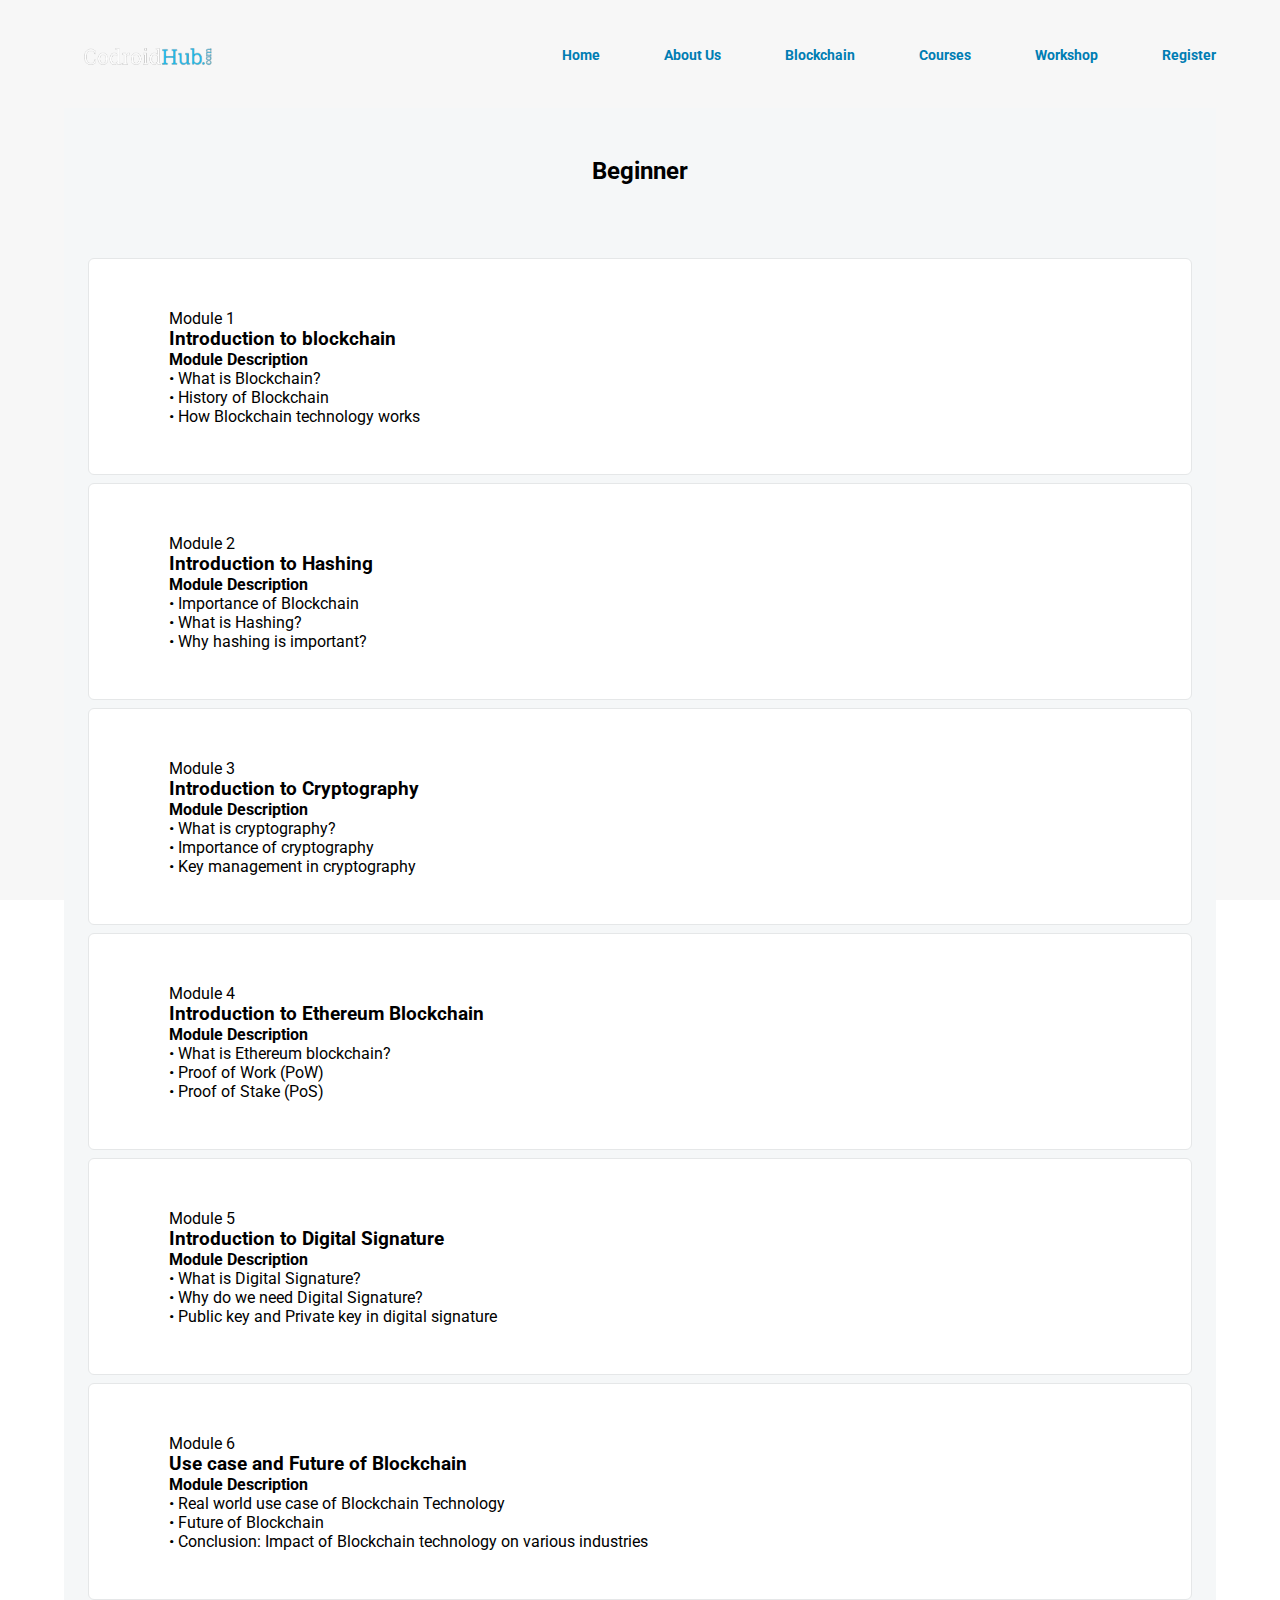
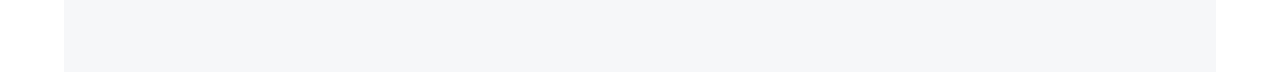
<file: course1.html>
<!DOCTYPE html>
<html lang="en">
<head>
    <meta charset="UTF-8">
    <meta http-equiv="X-UA-Compatible" content="IE=edge">
    <meta name="viewport" content="width=device-width, initial-scale=1.0">
    <link rel="stylesheet" href="./style.css">
    <title>Blockchain</title>
</head>
<body>
    <section>
        <section class="contact-container">
            <div class="contact-navbar">
                <img src="./Logo.png" class="logo" alt="">
                <nav>
                    <ul class="menu">
                        <li>
                            <a href="./index.html">Home</a>
                        </li>
                        <li>
                            <a href="./about.html">About Us</a>
                        </li>
                        <li>
                            <a href="./blockchain.html">Blockchain</a>
                        </li>
                        <li class="dropdown">
                            <a href="./index.html#courses">Courses</a>
                            <ul class="dropdown-menu">
                              <li><a href="./course1.html">Beginner</a></li>
                              <li><a href="./course2.html">Intermediate</a></li>
                              <li><a href="./course3.html">Advanced</a></li>
                            </ul>
                        </li>                      
                        <li>
                            <a href="./workshop.html">Workshop</a>
                        </li>
                        <li>
                            <a href="./register.html">Register</a>
                        </li>
                    </ul>
                </nav>
           </div>    
        <div id="courses" data-test="CertificateCourses" class="css-1rrsmyy">
           <div class="cds-9 css-2lwicm">
            <div class="cds-9 css-0 cds-10 cds-27">
                <div class="cds-9 css-0 cds-11 cds-grid-item">
                    <h2 data-test="courses-title" class="css-11z1q25">Beginner</h2>
                </div>
            </div>
            <div class="css-12f1gx4">
                <div data-test="CertificateCourse" class="css-5toplt">
                    <div class="cds-9 css-0 cds-10">
                        <div cds-9 css-0 cds-11 cds-grid-item>
                            <p class="css-15iwqb">Module 1</p>
                        </div>
                    </div>
                    <div class="rc-TogglableContent">
                        <div class="content" style="height: auto;" aria-hidden="false">
                            <div class="content-inner">
                                <div class="CourseContent">
                                    <div class="cds-9 css-0 cds-10">
                                        <div class="cds-9 css-0 cds-11 cds-grid-item">
                                            <div>
                                                <h3 class="css-yjzs0d"> Introduction to blockchain</h3>
                                            </div>
                                        </div>
                                    </div>
                                    <div class="cds-9 css-72o5ra cds-10">
                                        <div class="cds-9 css-0 cds-11 cds-grid-item cds-78"></div>
                                        <div class="cds-9 css-0 cds-11 cds-grid-item cds-78"></div>
                                    </div>
                                    <div class="cds-9 css-72o5ra cds-10">
                                        <div class="cds-9 css-0 cds-11 cds-grid-item cds-78"></div>
                                        <div class="cds-9 css-0 cds-11 cds-grid-item cds-78"></div>
                                    </div>
                                    <div class="cds-9 css-0 cds-10">
                                        <div class="cds-9 css-0 cds-11 cds-grid-item">
                                            <div>
                                                <h4 class="css-1gq3yfp">Module Description</h4>
                                                <div class="rc-Markdown styled"><p>• What is Blockchain?<br>
                                                    • History of Blockchain <br>
                                                    • How Blockchain technology works</p></div>
                                            </div>
                                        </div>
                                    </div>
                                </div>
                            </div> 
                         </div>
                    </div>
                </div>
                <div data-test="CertificateCourse" class="css-5toplt">
                    <div class="cds-9 css-0 cds-10">
                        <div cds-9 css-0 cds-11 cds-grid-item>
                            <p class="css-15iwqb">Module 2</p>
                        </div>
                    </div>
                    <div class="rc-TogglableContent">
                        <div class="content" style="height: auto;" aria-hidden="false">
                            <div class="content-inner">
                                <div class="CourseContent">
                                    <div class="cds-9 css-0 cds-10">
                                        <div class="cds-9 css-0 cds-11 cds-grid-item">
                                            <div>
                                                <h3 class="css-yjzs0d"> Introduction to Hashing</h3>
                                            </div>
                                        </div>
                                    </div>
                                    <div class="cds-9 css-72o5ra cds-10">
                                        <div class="cds-9 css-0 cds-11 cds-grid-item cds-78"></div>
                                        <div class="cds-9 css-0 cds-11 cds-grid-item cds-78"></div>
                                    </div>
                                    <div class="cds-9 css-72o5ra cds-10">
                                        <div class="cds-9 css-0 cds-11 cds-grid-item cds-78"></div>
                                        <div class="cds-9 css-0 cds-11 cds-grid-item cds-78"></div>
                                    </div>
                                    <div class="cds-9 css-0 cds-10">
                                        <div class="cds-9 css-0 cds-11 cds-grid-item">
                                            <div>
                                                <h4 class="css-1gq3yfp">Module Description</h4>
                                                <div class="rc-Markdown styled"><p>• Importance of Blockchain <br>
                                                    • What is Hashing? <br>
                                                    • Why hashing is important?</p></div>
                                            </div>
                                        </div>
                                    </div>
                                </div>
                            </div> 
                         </div>
                    </div>
                </div>
                <div data-test="CertificateCourse" class="css-5toplt">
                    <div class="cds-9 css-0 cds-10">
                        <div cds-9 css-0 cds-11 cds-grid-item>
                            <p class="css-15iwqb">Module 3</p>
                        </div>
                    </div>
                    <div class="rc-TogglableContent">
                        <div class="content" style="height: auto;" aria-hidden="false">
                            <div class="content-inner">
                                <div class="CourseContent">
                                    <div class="cds-9 css-0 cds-10">
                                        <div class="cds-9 css-0 cds-11 cds-grid-item">
                                            <div>
                                                <h3 class="css-yjzs0d"> Introduction to Cryptography</h3>
                                            </div>
                                        </div>
                                    </div>
                                    <div class="cds-9 css-72o5ra cds-10">
                                        <div class="cds-9 css-0 cds-11 cds-grid-item cds-78"></div>
                                        <div class="cds-9 css-0 cds-11 cds-grid-item cds-78"></div>
                                    </div>
                                    <div class="cds-9 css-72o5ra cds-10">
                                        <div class="cds-9 css-0 cds-11 cds-grid-item cds-78"></div>
                                        <div class="cds-9 css-0 cds-11 cds-grid-item cds-78"></div>
                                    </div>
                                    <div class="cds-9 css-0 cds-10">
                                        <div class="cds-9 css-0 cds-11 cds-grid-item">
                                            <div>
                                                <h4 class="css-1gq3yfp">Module Description</h4>
                                                <div class="rc-Markdown styled"><p>• What is cryptography?<br>
                                                    • Importance of cryptography <br>
                                                    • Key management in cryptography</p></div>
                                            </div>
                                        </div>
                                    </div>
                                </div>
                            </div> 
                         </div>
                    </div>
                </div>
                <div data-test="CertificateCourse" class="css-5toplt">
                    <div class="cds-9 css-0 cds-10">
                        <div cds-9 css-0 cds-11 cds-grid-item>
                            <p class="css-15iwqb">Module 4</p>
                        </div>
                    </div>
                    <div class="rc-TogglableContent">
                        <div class="content" style="height: auto;" aria-hidden="false">
                            <div class="content-inner">
                                <div class="CourseContent">
                                    <div class="cds-9 css-0 cds-10">
                                        <div class="cds-9 css-0 cds-11 cds-grid-item">
                                            <div>
                                                <h3 class="css-yjzs0d">Introduction to Ethereum Blockchain </h3>
                                            </div>
                                        </div>
                                    </div>
                                    <div class="cds-9 css-72o5ra cds-10">
                                        <div class="cds-9 css-0 cds-11 cds-grid-item cds-78"></div>
                                        <div class="cds-9 css-0 cds-11 cds-grid-item cds-78"></div>
                                    </div>
                                    <div class="cds-9 css-72o5ra cds-10">
                                        <div class="cds-9 css-0 cds-11 cds-grid-item cds-78"></div>
                                        <div class="cds-9 css-0 cds-11 cds-grid-item cds-78"></div>
                                    </div>
                                    <div class="cds-9 css-0 cds-10">
                                        <div class="cds-9 css-0 cds-11 cds-grid-item">
                                            <div>
                                                <h4 class="css-1gq3yfp">Module Description</h4>
                                                <div class="rc-Markdown styled"><p>• What is Ethereum blockchain?<br>
                                                    • Proof of Work (PoW) <br>
                                                    • Proof of Stake (PoS)</p></div>
                                            </div>
                                        </div>
                                    </div>
                                </div>
                            </div> 
                         </div>
                    </div>
                </div>
                <div data-test="CertificateCourse" class="css-5toplt">
                    <div class="cds-9 css-0 cds-10">
                        <div cds-9 css-0 cds-11 cds-grid-item>
                            <p class="css-15iwqb">Module 5</p>
                        </div>
                    </div>
                    <div class="rc-TogglableContent">
                        <div class="content" style="height: auto;" aria-hidden="false">
                            <div class="content-inner">
                                <div class="CourseContent">
                                    <div class="cds-9 css-0 cds-10">
                                        <div class="cds-9 css-0 cds-11 cds-grid-item">
                                            <div>
                                                <h3 class="css-yjzs0d"> Introduction to Digital Signature</h3> 
                                            </div>
                                        </div>
                                    </div>
                                    <div class="cds-9 css-72o5ra cds-10">
                                        <div class="cds-9 css-0 cds-11 cds-grid-item cds-78"></div>
                                        <div class="cds-9 css-0 cds-11 cds-grid-item cds-78"></div>
                                    </div>
                                    <div class="cds-9 css-72o5ra cds-10">
                                        <div class="cds-9 css-0 cds-11 cds-grid-item cds-78"></div>
                                        <div class="cds-9 css-0 cds-11 cds-grid-item cds-78"></div>
                                    </div>
                                    <div class="cds-9 css-0 cds-10">
                                        <div class="cds-9 css-0 cds-11 cds-grid-item">
                                            <div>
                                                <h4 class="css-1gq3yfp">Module Description</h4>
                                                <div class="rc-Markdown styled"><p>• What is Digital Signature? <br>
                                                    • Why do we need Digital Signature? <br>
                                                    • Public key and Private key in digital signature </p></div>
                                            </div>
                                        </div>
                                    </div>
                                </div>
                            </div> 
                         </div>
                    </div>
                </div>
                <div data-test="CertificateCourse" class="css-5toplt">
                    <div class="cds-9 css-0 cds-10">
                        <div cds-9 css-0 cds-11 cds-grid-item>
                            <p class="css-15iwqb">Module 6</p>
                        </div>
                    </div>
                    <div class="rc-TogglableContent">
                        <div class="content" style="height: auto;" aria-hidden="false">
                            <div class="content-inner">
                                <div class="CourseContent">
                                    <div class="cds-9 css-0 cds-10">
                                        <div class="cds-9 css-0 cds-11 cds-grid-item">
                                            <div>
                                                <h3 class="css-yjzs0d"> Use case and Future of Blockchain</h3>
                                            </div>
                                        </div>
                                    </div>
                                    <div class="cds-9 css-72o5ra cds-10">
                                        <div class="cds-9 css-0 cds-11 cds-grid-item cds-78"></div>
                                        <div class="cds-9 css-0 cds-11 cds-grid-item cds-78"></div>
                                    </div>
                                    <div class="cds-9 css-72o5ra cds-10">
                                        <div class="cds-9 css-0 cds-11 cds-grid-item cds-78"></div>
                                        <div class="cds-9 css-0 cds-11 cds-grid-item cds-78"></div>
                                    </div>
                                    <div class="cds-9 css-0 cds-10">
                                        <div class="cds-9 css-0 cds-11 cds-grid-item">
                                            <div>
                                                <h4 class="css-1gq3yfp">Module Description</h4>
                                                <div class="rc-Markdown styled"><p>• Real world use case of Blockchain Technology <br>
                                                    • Future of Blockchain <br>
                                                    • Conclusion: Impact of Blockchain technology on various industries</p></div>
                                            </div>
                                        </div>
                                    </div>
                                </div>
                            </div> 
                         </div>
                    </div>
                </div>
            </div>
           </div> 
        </div>
    </section>
</body>
</html>
</file>
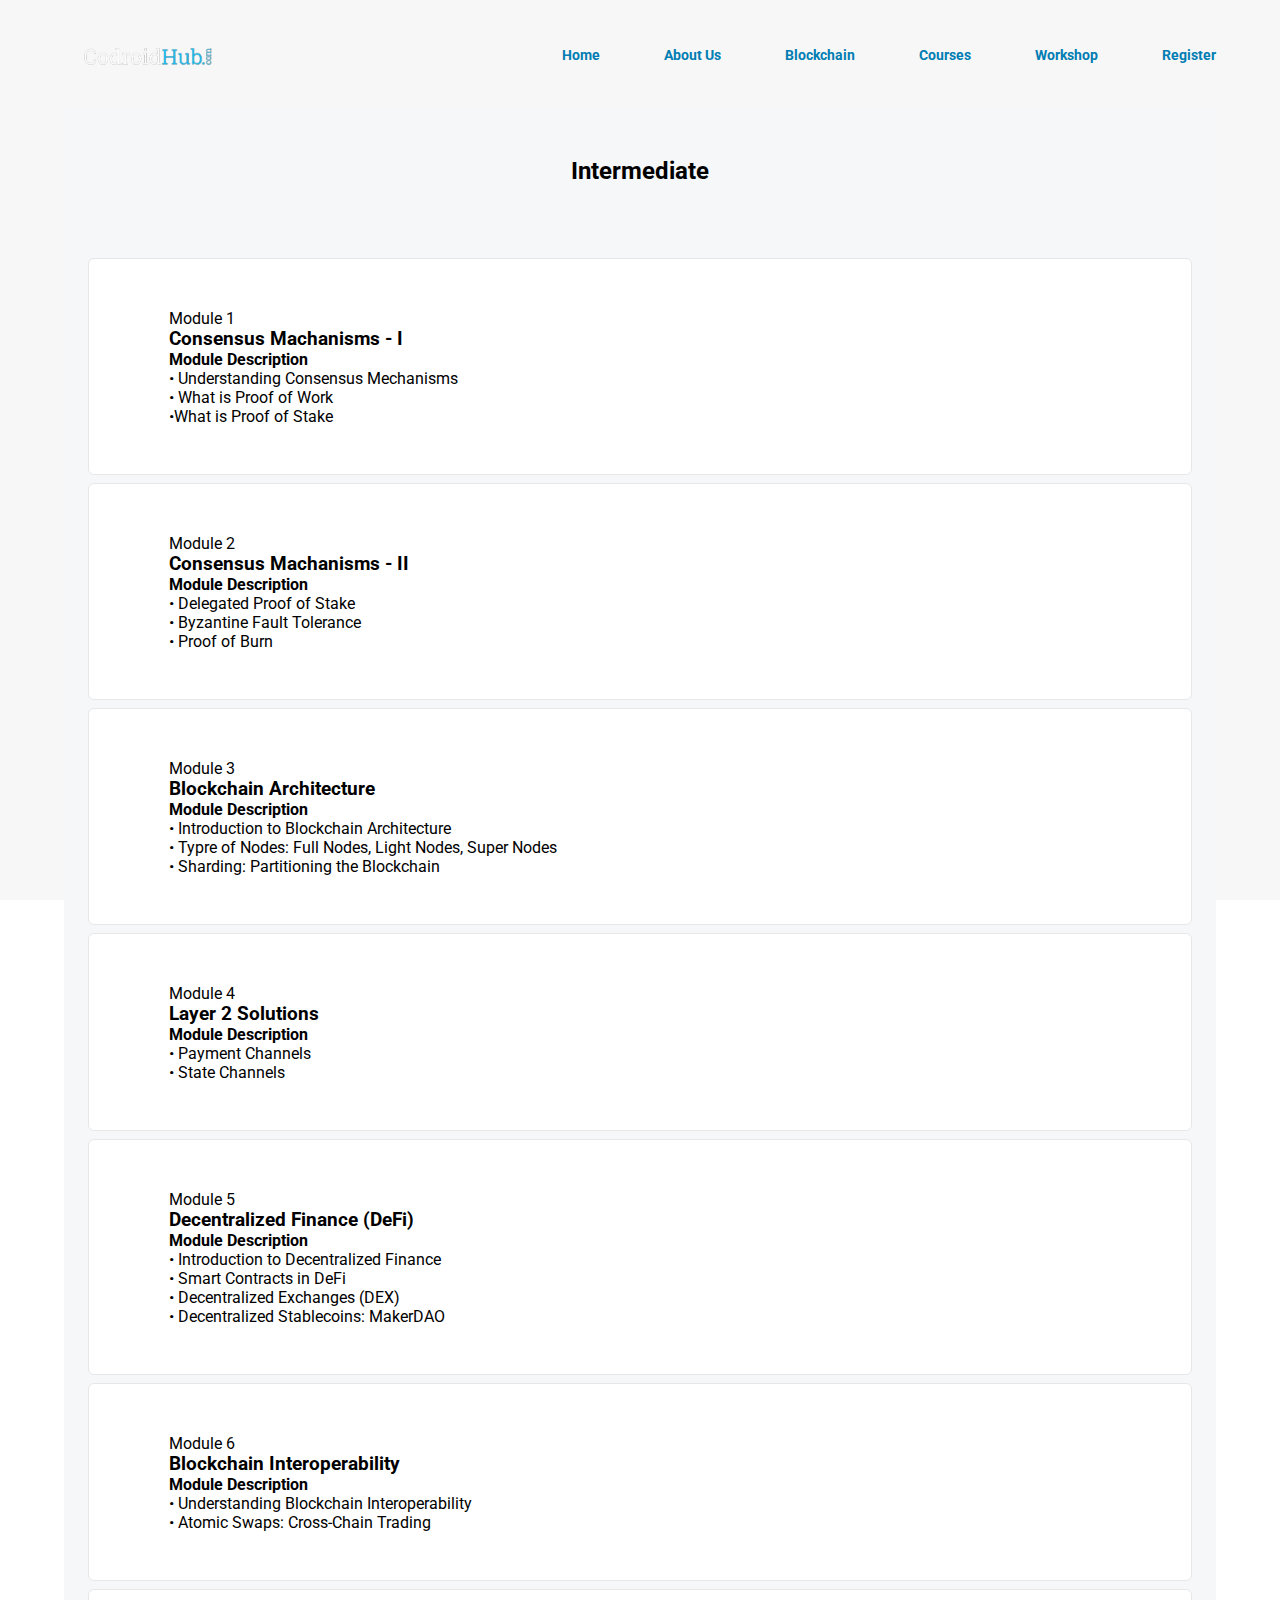
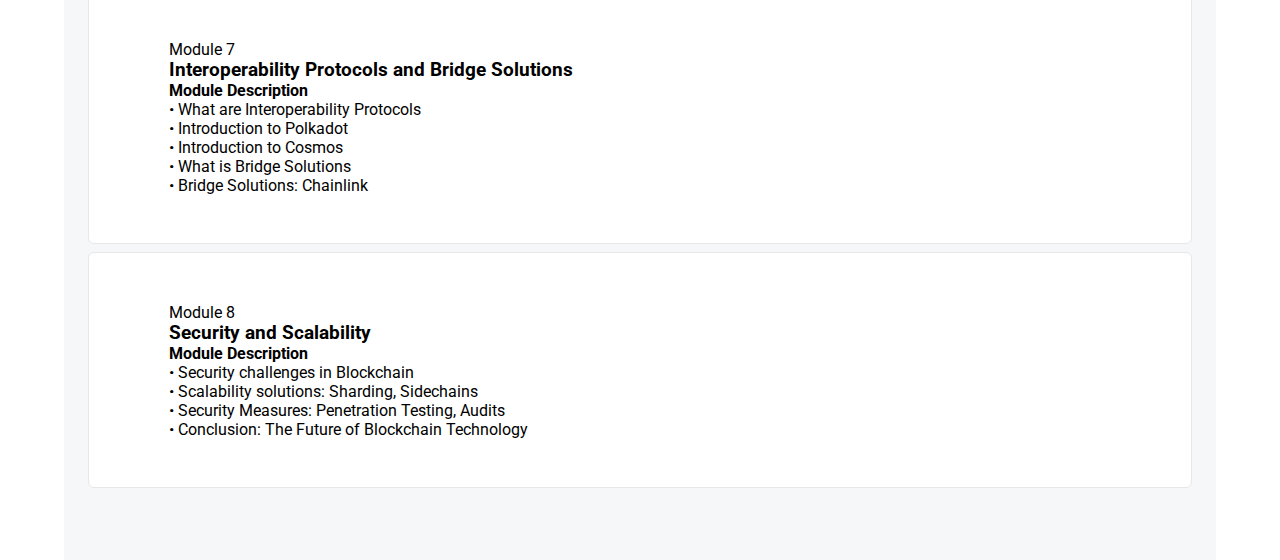
<file: course2.html>
<!DOCTYPE html>
<html lang="en">
<head>
    <meta charset="UTF-8">
    <meta http-equiv="X-UA-Compatible" content="IE=edge">
    <meta name="viewport" content="width=device-width, initial-scale=1.0">
    <link rel="stylesheet" href="./style.css">
    <title>Blockchain</title>
</head>
<body>
    <section>
        <section class="contact-container">
            <div class="contact-navbar">
                <img src="./Logo.png" class="logo" alt="">
                <nav>
                    <ul class="menu">
                        <li>
                            <a href="./index.html">Home</a>
                        </li>
                        <li>
                            <a href="./about.html">About Us</a>
                        </li>
                        <li>
                            <a href="./blockchain.html">Blockchain</a>
                        </li>
                        <li class="dropdown">
                            <a href="./index.html#courses">Courses</a>
                            <ul class="dropdown-menu">
                              <li><a href="./course1.html">Beginner</a></li>
                              <li><a href="./course2.html">Intermediate</a></li>
                              <li><a href="./course3.html">Advanced</a></li>
                            </ul>
                        </li>                      
                        <li>
                            <a href="./workshop.html">Workshop</a>
                        </li>
                        <li>
                            <a href="./register.html">Register</a>
                        </li>
                    </ul>
                </nav>
           </div>    
        <div id="courses" data-test="CertificateCourses" class="css-1rrsmyy">
           <div class="cds-9 css-2lwicm">
            <div class="cds-9 css-0 cds-10 cds-27">
                <div class="cds-9 css-0 cds-11 cds-grid-item">
                    <h2 data-test="courses-title" class="css-11z1q25">Intermediate</h2>
                </div>
            </div>
            <div class="css-12f1gx4">
                <div data-test="CertificateCourse" class="css-5toplt">
                    <div class="cds-9 css-0 cds-10">
                        <div cds-9 css-0 cds-11 cds-grid-item>
                            <p class="css-15iwqb">Module 1</p>
                        </div>
                    </div>
                    <div class="rc-TogglableContent">
                        <div class="content" style="height: auto;" aria-hidden="false">
                            <div class="content-inner">
                                <div class="CourseContent">
                                    <div class="cds-9 css-0 cds-10">
                                        <div class="cds-9 css-0 cds-11 cds-grid-item">
                                            <div>
                                                <h3 class="css-yjzs0d"> Consensus Machanisms - I</h3>
                                            </div>
                                        </div>
                                    </div>
                                    <div class="cds-9 css-72o5ra cds-10">
                                        <div class="cds-9 css-0 cds-11 cds-grid-item cds-78"></div>
                                        <div class="cds-9 css-0 cds-11 cds-grid-item cds-78"></div>
                                    </div>
                                    <div class="cds-9 css-72o5ra cds-10">
                                        <div class="cds-9 css-0 cds-11 cds-grid-item cds-78"></div>
                                        <div class="cds-9 css-0 cds-11 cds-grid-item cds-78"></div>
                                    </div>
                                    <div class="cds-9 css-0 cds-10">
                                        <div class="cds-9 css-0 cds-11 cds-grid-item">
                                            <div>
                                                <h4 class="css-1gq3yfp">Module Description</h4>
                                                <div class="rc-Markdown styled"><p>• Understanding Consensus Mechanisms <br>
                                                    • What is Proof of Work <br>
                                                    •What is Proof of Stake</p></div>
                                            </div>
                                        </div>
                                    </div>
                                </div>
                            </div> 
                         </div>
                    </div>
                </div>
                <div data-test="CertificateCourse" class="css-5toplt">
                    <div class="cds-9 css-0 cds-10">
                        <div cds-9 css-0 cds-11 cds-grid-item>
                            <p class="css-15iwqb">Module 2</p>
                        </div>
                    </div>
                    <div class="rc-TogglableContent">
                        <div class="content" style="height: auto;" aria-hidden="false">
                            <div class="content-inner">
                                <div class="CourseContent">
                                    <div class="cds-9 css-0 cds-10">
                                        <div class="cds-9 css-0 cds-11 cds-grid-item">
                                            <div>
                                                <h3 class="css-yjzs0d"> Consensus Machanisms - II</h3>
                                            </div>
                                        </div>
                                    </div>
                                    <div class="cds-9 css-72o5ra cds-10">
                                        <div class="cds-9 css-0 cds-11 cds-grid-item cds-78"></div>
                                        <div class="cds-9 css-0 cds-11 cds-grid-item cds-78"></div>
                                    </div>
                                    <div class="cds-9 css-72o5ra cds-10">
                                        <div class="cds-9 css-0 cds-11 cds-grid-item cds-78"></div>
                                        <div class="cds-9 css-0 cds-11 cds-grid-item cds-78"></div>
                                    </div>
                                    <div class="cds-9 css-0 cds-10">
                                        <div class="cds-9 css-0 cds-11 cds-grid-item">
                                            <div>
                                                <h4 class="css-1gq3yfp">Module Description</h4>
                                                <div class="rc-Markdown styled"><p>• Delegated Proof of Stake <br>
                                                    • Byzantine Fault Tolerance <br>
                                                    • Proof of Burn</p>
                                                </div>
                                            </div>
                                        </div>
                                    </div>
                                </div>
                            </div> 
                         </div>
                    </div>
                </div>
                <div data-test="CertificateCourse" class="css-5toplt">
                    <div class="cds-9 css-0 cds-10">
                        <div cds-9 css-0 cds-11 cds-grid-item>
                            <p class="css-15iwqb">Module 3</p>
                        </div>
                    </div>
                    <div class="rc-TogglableContent">
                        <div class="content" style="height: auto;" aria-hidden="false">
                            <div class="content-inner">
                                <div class="CourseContent">
                                    <div class="cds-9 css-0 cds-10">
                                        <div class="cds-9 css-0 cds-11 cds-grid-item">
                                            <div>
                                                <h3 class="css-yjzs0d"> Blockchain Architecture</h3>
                                            </div>
                                        </div>
                                    </div>
                                    <div class="cds-9 css-72o5ra cds-10">
                                        <div class="cds-9 css-0 cds-11 cds-grid-item cds-78"></div>
                                        <div class="cds-9 css-0 cds-11 cds-grid-item cds-78"></div>
                                    </div>
                                    <div class="cds-9 css-72o5ra cds-10">
                                        <div class="cds-9 css-0 cds-11 cds-grid-item cds-78"></div>
                                        <div class="cds-9 css-0 cds-11 cds-grid-item cds-78"></div>
                                    </div>
                                    <div class="cds-9 css-0 cds-10">
                                        <div class="cds-9 css-0 cds-11 cds-grid-item">
                                            <div>
                                                <h4 class="css-1gq3yfp">Module Description</h4>
                                                <div class="rc-Markdown styled"><p>• Introduction to Blockchain Architecture <br>
                                                    • Typre of Nodes: Full Nodes, Light Nodes, Super Nodes <br>
                                                    • Sharding: Partitioning the Blockchain</p></div>
                                            </div>
                                        </div>
                                    </div>
                                </div>
                            </div> 
                         </div>
                    </div>
                </div>
                <div data-test="CertificateCourse" class="css-5toplt">
                    <div class="cds-9 css-0 cds-10">
                        <div cds-9 css-0 cds-11 cds-grid-item>
                            <p class="css-15iwqb">Module 4</p>
                        </div>
                    </div>
                    <div class="rc-TogglableContent">
                        <div class="content" style="height: auto;" aria-hidden="false">
                            <div class="content-inner">
                                <div class="CourseContent">
                                    <div class="cds-9 css-0 cds-10">
                                        <div class="cds-9 css-0 cds-11 cds-grid-item">
                                            <div>
                                                <h3 class="css-yjzs0d"> Layer 2 Solutions</h3>
                                            </div>
                                        </div>
                                    </div>
                                    <div class="cds-9 css-72o5ra cds-10">
                                        <div class="cds-9 css-0 cds-11 cds-grid-item cds-78"></div>
                                        <div class="cds-9 css-0 cds-11 cds-grid-item cds-78"></div>
                                    </div>
                                    <div class="cds-9 css-72o5ra cds-10">
                                        <div class="cds-9 css-0 cds-11 cds-grid-item cds-78"></div>
                                        <div class="cds-9 css-0 cds-11 cds-grid-item cds-78"></div>
                                    </div>
                                    <div class="cds-9 css-0 cds-10">
                                        <div class="cds-9 css-0 cds-11 cds-grid-item">
                                            <div>
                                                <h4 class="css-1gq3yfp">Module Description</h4>
                                                <div class="rc-Markdown styled"><p>• Payment Channels <br>
                                                    • State Channels</p></div>
                                            </div>
                                        </div>
                                    </div>
                                </div>
                            </div> 
                         </div>
                    </div>
                </div>
                <div data-test="CertificateCourse" class="css-5toplt">
                    <div class="cds-9 css-0 cds-10">
                        <div cds-9 css-0 cds-11 cds-grid-item>
                            <p class="css-15iwqb">Module 5</p>
                        </div>
                    </div>
                    <div class="rc-TogglableContent">
                        <div class="content" style="height: auto;" aria-hidden="false">
                            <div class="content-inner">
                                <div class="CourseContent">
                                    <div class="cds-9 css-0 cds-10">
                                        <div class="cds-9 css-0 cds-11 cds-grid-item">
                                            <div>
                                                <h3 class="css-yjzs0d"> Decentralized Finance (DeFi)</h3>
                                            </div>
                                        </div>
                                    </div>
                                    <div class="cds-9 css-72o5ra cds-10">
                                        <div class="cds-9 css-0 cds-11 cds-grid-item cds-78"></div>
                                        <div class="cds-9 css-0 cds-11 cds-grid-item cds-78"></div>
                                    </div>
                                    <div class="cds-9 css-72o5ra cds-10">
                                        <div class="cds-9 css-0 cds-11 cds-grid-item cds-78"></div>
                                        <div class="cds-9 css-0 cds-11 cds-grid-item cds-78"></div>
                                    </div>
                                    <div class="cds-9 css-0 cds-10">
                                        <div class="cds-9 css-0 cds-11 cds-grid-item">
                                            <div>
                                                <h4 class="css-1gq3yfp">Module Description</h4>
                                                <div class="rc-Markdown styled"><p>• Introduction to Decentralized Finance <br>
                                                    • Smart Contracts in DeFi <br>
                                                    • Decentralized Exchanges (DEX) <br>
                                                    • Decentralized Stablecoins: MakerDAO</p>
                                                </div>
                                            </div>
                                        </div>
                                    </div>
                                </div>
                            </div> 
                         </div>
                    </div>
                </div>
                <div data-test="CertificateCourse" class="css-5toplt">
                    <div class="cds-9 css-0 cds-10">
                        <div cds-9 css-0 cds-11 cds-grid-item>
                            <p class="css-15iwqb">Module 6</p>
                        </div>
                    </div>
                    <div class="rc-TogglableContent">
                        <div class="content" style="height: auto;" aria-hidden="false">
                            <div class="content-inner">
                                <div class="CourseContent">
                                    <div class="cds-9 css-0 cds-10">
                                        <div class="cds-9 css-0 cds-11 cds-grid-item">
                                            <div>
                                                <h3 class="css-yjzs0d"> Blockchain Interoperability</h3>
                                            </div>
                                        </div>
                                    </div>
                                    <div class="cds-9 css-72o5ra cds-10">
                                        <div class="cds-9 css-0 cds-11 cds-grid-item cds-78"></div>
                                        <div class="cds-9 css-0 cds-11 cds-grid-item cds-78"></div>
                                    </div>
                                    <div class="cds-9 css-72o5ra cds-10">
                                        <div class="cds-9 css-0 cds-11 cds-grid-item cds-78"></div>
                                        <div class="cds-9 css-0 cds-11 cds-grid-item cds-78"></div>
                                    </div>
                                    <div class="cds-9 css-0 cds-10">
                                        <div class="cds-9 css-0 cds-11 cds-grid-item">
                                            <div>
                                                <h4 class="css-1gq3yfp">Module Description</h4>
                                                <div class="rc-Markdown styled"><p>• Understanding Blockchain Interoperability <br>
                                                    • Atomic Swaps: Cross-Chain Trading</p></div>
                                            </div>
                                        </div>
                                    </div>
                                </div>
                            </div> 
                         </div>
                    </div>
                </div>
                <div data-test="CertificateCourse" class="css-5toplt">
                    <div class="cds-9 css-0 cds-10">
                        <div cds-9 css-0 cds-11 cds-grid-item>
                            <p class="css-15iwqb">Module 7</p>
                        </div>
                    </div>
                    <div class="rc-TogglableContent">
                        <div class="content" style="height: auto;" aria-hidden="false">
                            <div class="content-inner">
                                <div class="CourseContent">
                                    <div class="cds-9 css-0 cds-10">
                                        <div class="cds-9 css-0 cds-11 cds-grid-item">
                                            <div>
                                                <h3 class="css-yjzs0d"> Interoperability Protocols and Bridge Solutions</h3>
                                            </div>
                                        </div>
                                    </div>
                                    <div class="cds-9 css-72o5ra cds-10">
                                        <div class="cds-9 css-0 cds-11 cds-grid-item cds-78"></div>
                                        <div class="cds-9 css-0 cds-11 cds-grid-item cds-78"></div>
                                    </div>
                                    <div class="cds-9 css-72o5ra cds-10">
                                        <div class="cds-9 css-0 cds-11 cds-grid-item cds-78"></div>
                                        <div class="cds-9 css-0 cds-11 cds-grid-item cds-78"></div>
                                    </div>
                                    <div class="cds-9 css-0 cds-10">
                                        <div class="cds-9 css-0 cds-11 cds-grid-item">
                                            <div>
                                                <h4 class="css-1gq3yfp">Module Description</h4>
                                                <div class="rc-Markdown styled"><p>• What are Interoperability Protocols <br>
                                                    • Introduction to Polkadot <br>
                                                    • Introduction to Cosmos <br>
                                                    • What is Bridge Solutions <br>
                                                    • Bridge Solutions: Chainlink</p></div>
                                            </div>
                                        </div>
                                    </div>
                                </div>
                            </div> 
                         </div>
                    </div>
                </div>
                <div data-test="CertificateCourse" class="css-5toplt">
                    <div class="cds-9 css-0 cds-10">
                        <div cds-9 css-0 cds-11 cds-grid-item>
                            <p class="css-15iwqb">Module 8</p>
                        </div>
                    </div>
                    <div class="rc-TogglableContent">
                        <div class="content" style="height: auto;" aria-hidden="false">
                            <div class="content-inner">
                                <div class="CourseContent">
                                    <div class="cds-9 css-0 cds-10">
                                        <div class="cds-9 css-0 cds-11 cds-grid-item">
                                            <div>
                                                <h3 class="css-yjzs0d"> Security and Scalability</h3>
                                            </div>
                                        </div>
                                    </div>
                                    <div class="cds-9 css-72o5ra cds-10">
                                        <div class="cds-9 css-0 cds-11 cds-grid-item cds-78"></div>
                                        <div class="cds-9 css-0 cds-11 cds-grid-item cds-78"></div>
                                    </div>
                                    <div class="cds-9 css-72o5ra cds-10">
                                        <div class="cds-9 css-0 cds-11 cds-grid-item cds-78"></div>
                                        <div class="cds-9 css-0 cds-11 cds-grid-item cds-78"></div>
                                    </div>
                                    <div class="cds-9 css-0 cds-10">
                                        <div class="cds-9 css-0 cds-11 cds-grid-item">
                                            <div>
                                                <h4 class="css-1gq3yfp">Module Description</h4>
                                                <div class="rc-Markdown styled"><p>• Security challenges in Blockchain <br>
                                                    • Scalability solutions: Sharding, Sidechains <br>
                                                    • Security Measures: Penetration Testing, Audits <br>
                                                    • Conclusion: The Future of Blockchain Technology</p></div>
                                            </div>
                                        </div>
                                    </div>
                                </div>
                            </div> 
                         </div>
                    </div>
                </div>
            </div>
           </div> 
        </div>
    </section>
</body>
</html>
</file>
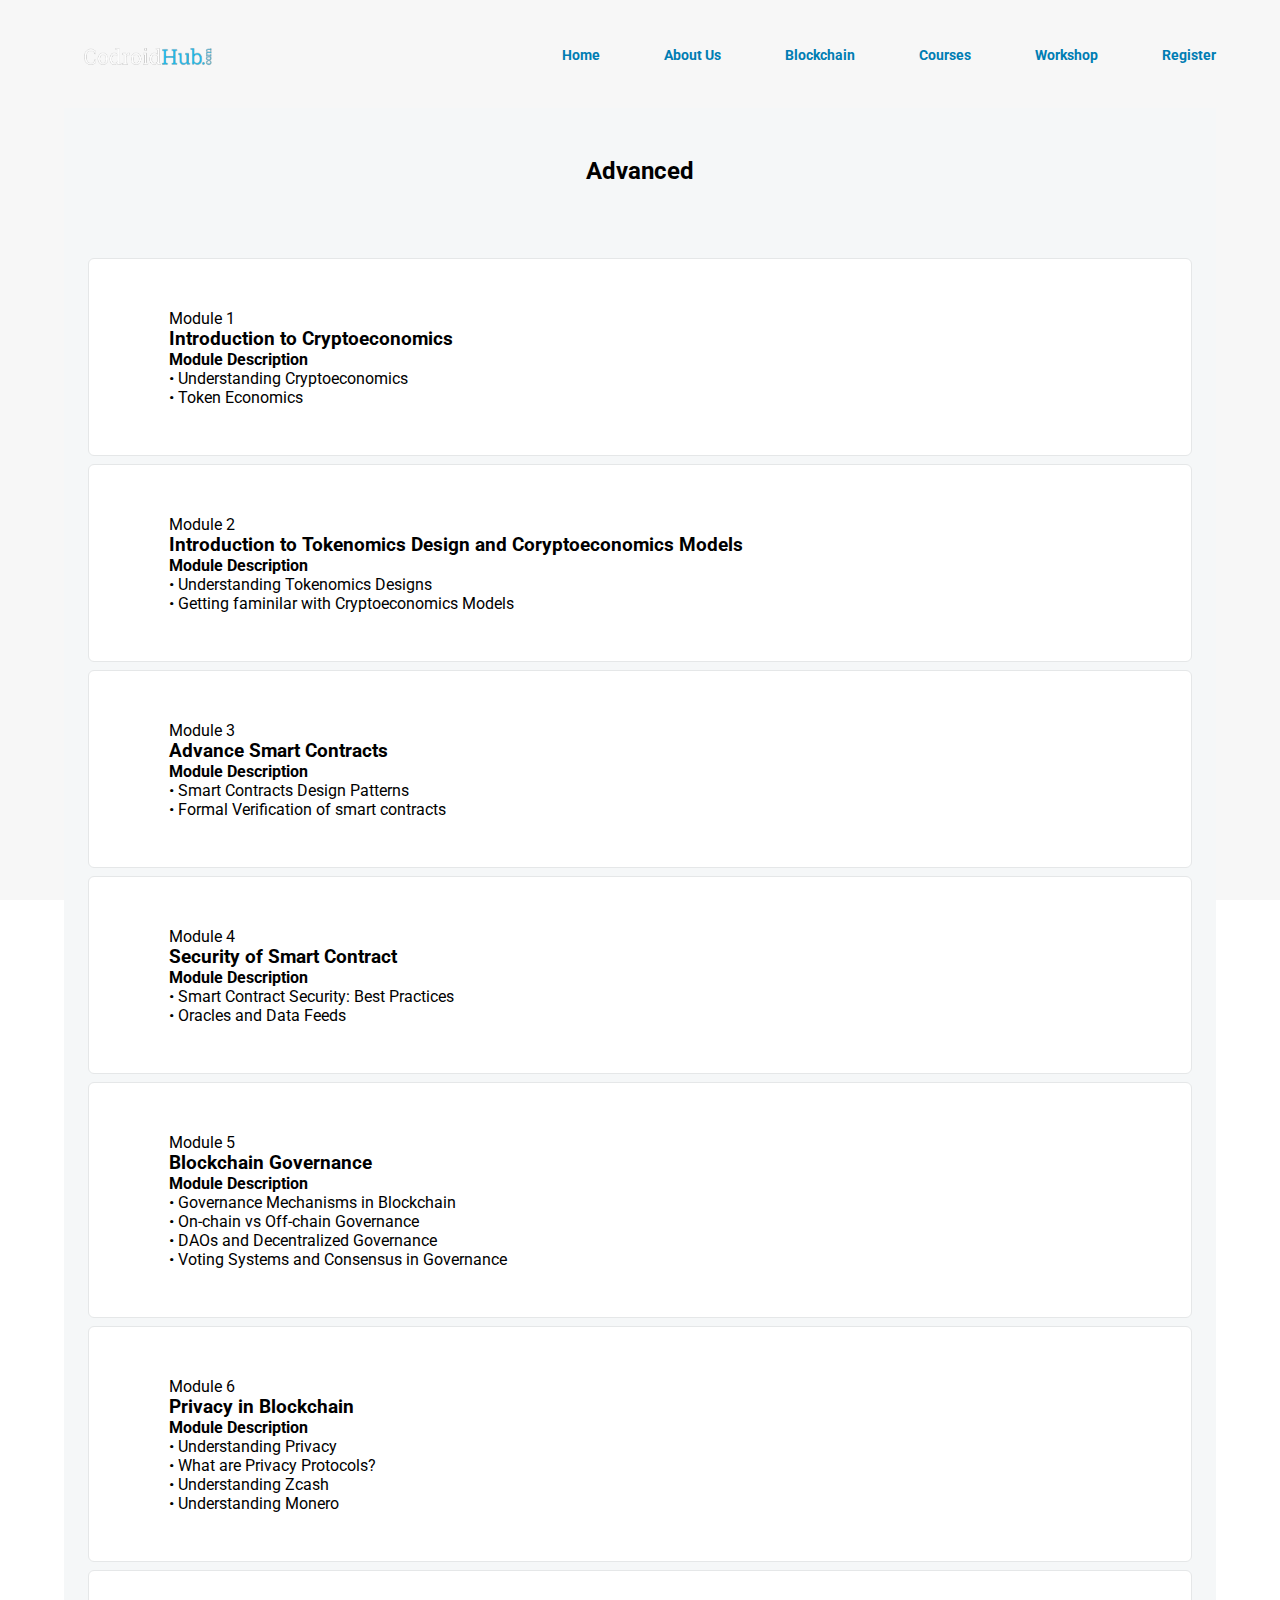
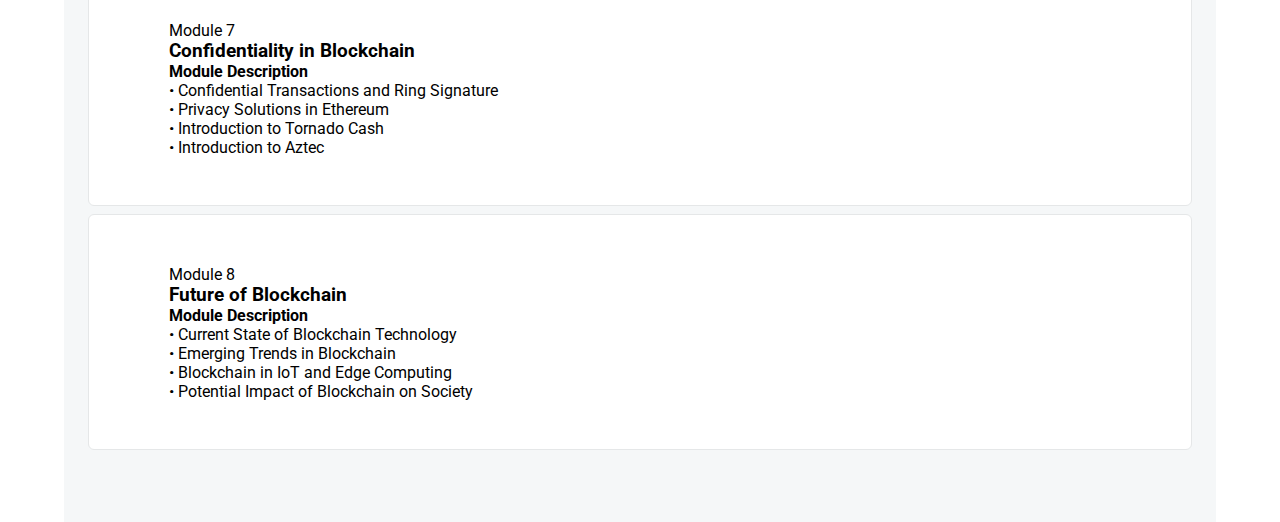
<file: course3.html>
<!DOCTYPE html>
<html lang="en">
<head>
    <meta charset="UTF-8">
    <meta http-equiv="X-UA-Compatible" content="IE=edge">
    <meta name="viewport" content="width=device-width, initial-scale=1.0">
    <link rel="stylesheet" href="./style.css">
    <title>Blockchain</title>
</head>
<body>
    <section>
        <section class="contact-container">
            <div class="contact-navbar">
                <img src="./Logo.png" class="logo" alt="">
                <nav>
                    <ul class="menu">
                        <li>
                            <a href="./index.html">Home</a>
                        </li>
                        <li>
                            <a href="./about.html">About Us</a>
                        </li>
                        <li>
                            <a href="./blockchain.html">Blockchain</a>
                        </li>
                        <li class="dropdown">
                            <a href="./index.html#courses">Courses</a>
                            <ul class="dropdown-menu">
                              <li><a href="./course1.html">Beginner</a></li>
                              <li><a href="./course2.html">Intermediate</a></li>
                              <li><a href="./course3.html">Advanced</a></li>
                            </ul>
                        </li>                      
                        <li>
                            <a href="./workshop.html">Workshop</a>
                        </li>
                        <li>
                            <a href="./register.html">Register</a>
                        </li>
                    </ul>
                </nav>
           </div>    
        <div id="courses" data-test="CertificateCourses" class="css-1rrsmyy">
           <div class="cds-9 css-2lwicm">
            <div class="cds-9 css-0 cds-10 cds-27">
                <div class="cds-9 css-0 cds-11 cds-grid-item">
                    <h2 data-test="courses-title" class="css-11z1q25">Advanced </h2>
                </div>
            </div>
            <div class="css-12f1gx4">
                <div data-test="CertificateCourse" class="css-5toplt">
                    <div class="cds-9 css-0 cds-10">
                        <div cds-9 css-0 cds-11 cds-grid-item>
                            <p class="css-15iwqb">Module 1</p>
                        </div>
                    </div>
                    <div class="rc-TogglableContent">
                        <div class="content" style="height: auto;" aria-hidden="false">
                            <div class="content-inner">
                                <div class="CourseContent">
                                    <div class="cds-9 css-0 cds-10">
                                        <div class="cds-9 css-0 cds-11 cds-grid-item">
                                            <div>
                                                <h3 class="css-yjzs0d"> Introduction to Cryptoeconomics</h3>
                                            </div>
                                        </div>
                                    </div>
                                    <div class="cds-9 css-72o5ra cds-10">
                                        <div class="cds-9 css-0 cds-11 cds-grid-item cds-78"></div>
                                        <div class="cds-9 css-0 cds-11 cds-grid-item cds-78"></div>
                                    </div>
                                    <div class="cds-9 css-72o5ra cds-10">
                                        <div class="cds-9 css-0 cds-11 cds-grid-item cds-78"></div>
                                        <div class="cds-9 css-0 cds-11 cds-grid-item cds-78"></div>
                                    </div>
                                    <div class="cds-9 css-0 cds-10">
                                        <div class="cds-9 css-0 cds-11 cds-grid-item">
                                            <div>
                                                <h4 class="css-1gq3yfp">Module Description</h4>
                                                <div class="rc-Markdown styled"><p>• Understanding Cryptoeconomics  <br>
                                                    • Token Economics</p></div>
                                            </div>
                                        </div>
                                    </div>
                                </div>
                            </div> 
                         </div>
                    </div>
                </div>
                <div data-test="CertificateCourse" class="css-5toplt">
                    <div class="cds-9 css-0 cds-10">
                        <div cds-9 css-0 cds-11 cds-grid-item>
                            <p class="css-15iwqb">Module 2</p>
                        </div>
                    </div>
                    <div class="rc-TogglableContent">
                        <div class="content" style="height: auto;" aria-hidden="false">
                            <div class="content-inner">
                                <div class="CourseContent">
                                    <div class="cds-9 css-0 cds-10">
                                        <div class="cds-9 css-0 cds-11 cds-grid-item">
                                            <div>
                                                <h3 class="css-yjzs0d"> Introduction to Tokenomics Design and Coryptoeconomics Models</h3>
                                            </div>
                                        </div>
                                    </div>
                                    <div class="cds-9 css-72o5ra cds-10">
                                        <div class="cds-9 css-0 cds-11 cds-grid-item cds-78"></div>
                                        <div class="cds-9 css-0 cds-11 cds-grid-item cds-78"></div>
                                    </div>
                                    <div class="cds-9 css-72o5ra cds-10">
                                        <div class="cds-9 css-0 cds-11 cds-grid-item cds-78"></div>
                                        <div class="cds-9 css-0 cds-11 cds-grid-item cds-78"></div>
                                    </div>
                                    <div class="cds-9 css-0 cds-10">
                                        <div class="cds-9 css-0 cds-11 cds-grid-item">
                                            <div>
                                                <h4 class="css-1gq3yfp">Module Description</h4>
                                                <div class="rc-Markdown styled"><p>• Understanding Tokenomics Designs <br>
                                                    • Getting faminilar with Cryptoeconomics Models</p>
                                                </div>
                                            </div>
                                        </div>
                                    </div>
                                </div>
                            </div> 
                         </div>
                    </div>
                </div>
                <div data-test="CertificateCourse" class="css-5toplt">
                    <div class="cds-9 css-0 cds-10">
                        <div cds-9 css-0 cds-11 cds-grid-item>
                            <p class="css-15iwqb">Module 3</p>
                        </div>
                    </div>
                    <div class="rc-TogglableContent">
                        <div class="content" style="height: auto;" aria-hidden="false">
                            <div class="content-inner">
                                <div class="CourseContent">
                                    <div class="cds-9 css-0 cds-10">
                                        <div class="cds-9 css-0 cds-11 cds-grid-item">
                                            <div>
                                                <h3 class="css-yjzs0d"> Advance Smart Contracts</h3>
                                            </div>
                                        </div>
                                    </div>
                                    <div class="cds-9 css-72o5ra cds-10">
                                        <div class="cds-9 css-0 cds-11 cds-grid-item cds-78"></div>
                                        <div class="cds-9 css-0 cds-11 cds-grid-item cds-78"></div>
                                    </div>
                                    <div class="cds-9 css-72o5ra cds-10">
                                        <div class="cds-9 css-0 cds-11 cds-grid-item cds-78"></div>
                                        <div class="cds-9 css-0 cds-11 cds-grid-item cds-78"></div>
                                    </div>
                                    <div class="cds-9 css-0 cds-10">
                                        <div class="cds-9 css-0 cds-11 cds-grid-item">
                                            <div>
                                                <h4 class="css-1gq3yfp">Module Description</h4>
                                                <div class="rc-Markdown styled"><p>• Smart Contracts Design Patterns <br>
                                                    • Formal Verification of smart contracts</p></div>
                                            </div>
                                        </div>
                                    </div>
                                </div>
                            </div> 
                         </div>
                    </div>
                </div>
                <div data-test="CertificateCourse" class="css-5toplt">
                    <div class="cds-9 css-0 cds-10">
                        <div cds-9 css-0 cds-11 cds-grid-item>
                            <p class="css-15iwqb">Module 4</p>
                        </div>
                    </div>
                    <div class="rc-TogglableContent">
                        <div class="content" style="height: auto;" aria-hidden="false">
                            <div class="content-inner">
                                <div class="CourseContent">
                                    <div class="cds-9 css-0 cds-10">
                                        <div class="cds-9 css-0 cds-11 cds-grid-item">
                                            <div>
                                                <h3 class="css-yjzs0d"> Security of Smart Contract</h3>
                                            </div>
                                        </div>
                                    </div>
                                    <div class="cds-9 css-72o5ra cds-10">
                                        <div class="cds-9 css-0 cds-11 cds-grid-item cds-78"></div>
                                        <div class="cds-9 css-0 cds-11 cds-grid-item cds-78"></div>
                                    </div>
                                    <div class="cds-9 css-72o5ra cds-10">
                                        <div class="cds-9 css-0 cds-11 cds-grid-item cds-78"></div>
                                        <div class="cds-9 css-0 cds-11 cds-grid-item cds-78"></div>
                                    </div>
                                    <div class="cds-9 css-0 cds-10">
                                        <div class="cds-9 css-0 cds-11 cds-grid-item">
                                            <div>
                                                <h4 class="css-1gq3yfp">Module Description</h4>
                                                <div class="rc-Markdown styled"><p>• Smart Contract Security: Best Practices <br>
                                                    • Oracles and Data Feeds</p>
                                                </div>
                                            </div>
                                        </div>
                                    </div>
                                </div>
                            </div> 
                         </div>
                    </div>
                </div>
                <div data-test="CertificateCourse" class="css-5toplt">
                    <div class="cds-9 css-0 cds-10">
                        <div cds-9 css-0 cds-11 cds-grid-item>
                            <p class="css-15iwqb">Module 5</p>
                        </div>
                    </div>
                    <div class="rc-TogglableContent">
                        <div class="content" style="height: auto;" aria-hidden="false">
                            <div class="content-inner">
                                <div class="CourseContent">
                                    <div class="cds-9 css-0 cds-10">
                                        <div class="cds-9 css-0 cds-11 cds-grid-item">
                                            <div>
                                                <h3 class="css-yjzs0d"> Blockchain Governance</h3>
                                            </div>
                                        </div>
                                    </div>
                                    <div class="cds-9 css-72o5ra cds-10">
                                        <div class="cds-9 css-0 cds-11 cds-grid-item cds-78"></div>
                                        <div class="cds-9 css-0 cds-11 cds-grid-item cds-78"></div>
                                    </div>
                                    <div class="cds-9 css-72o5ra cds-10">
                                        <div class="cds-9 css-0 cds-11 cds-grid-item cds-78"></div>
                                        <div class="cds-9 css-0 cds-11 cds-grid-item cds-78"></div>
                                    </div>
                                    <div class="cds-9 css-0 cds-10">
                                        <div class="cds-9 css-0 cds-11 cds-grid-item">
                                            <div>
                                                <h4 class="css-1gq3yfp">Module Description</h4>
                                                <div class="rc-Markdown styled"><p>• Governance Mechanisms in Blockchain <br>
                                                    • On-chain vs Off-chain Governance <br>
                                                    • DAOs and Decentralized Governance <br>
                                                    • Voting Systems and Consensus in Governance</p></div>
                                            </div>
                                        </div>
                                    </div>
                                </div>
                            </div> 
                         </div>
                    </div>
                </div>
                <div data-test="CertificateCourse" class="css-5toplt">
                    <div class="cds-9 css-0 cds-10">
                        <div cds-9 css-0 cds-11 cds-grid-item>
                            <p class="css-15iwqb">Module 6</p>
                        </div>
                    </div>
                    <div class="rc-TogglableContent">
                        <div class="content" style="height: auto;" aria-hidden="false">
                            <div class="content-inner">
                                <div class="CourseContent">
                                    <div class="cds-9 css-0 cds-10">
                                        <div class="cds-9 css-0 cds-11 cds-grid-item">
                                            <div>
                                                <h3 class="css-yjzs0d"> Privacy in Blockchain </h3>
                                            </div>
                                        </div>
                                    </div>
                                    <div class="cds-9 css-72o5ra cds-10">
                                        <div class="cds-9 css-0 cds-11 cds-grid-item cds-78"></div>
                                        <div class="cds-9 css-0 cds-11 cds-grid-item cds-78"></div>
                                    </div>
                                    <div class="cds-9 css-72o5ra cds-10">
                                        <div class="cds-9 css-0 cds-11 cds-grid-item cds-78"></div>
                                        <div class="cds-9 css-0 cds-11 cds-grid-item cds-78"></div>
                                    </div>
                                    <div class="cds-9 css-0 cds-10">
                                        <div class="cds-9 css-0 cds-11 cds-grid-item">
                                            <div>
                                                <h4 class="css-1gq3yfp">Module Description</h4>
                                                <div class="rc-Markdown styled"><p>• Understanding Privacy <br>
                                                    • What are Privacy Protocols? <br>
                                                    • Understanding Zcash <br>
                                                    • Understanding Monero</p></div>
                                            </div>
                                        </div>
                                    </div>
                                </div>
                            </div> 
                         </div>
                    </div>
                </div>
                <div data-test="CertificateCourse" class="css-5toplt">
                    <div class="cds-9 css-0 cds-10">
                        <div cds-9 css-0 cds-11 cds-grid-item>
                            <p class="css-15iwqb">Module 7</p>
                        </div>
                    </div>
                    <div class="rc-TogglableContent">
                        <div class="content" style="height: auto;" aria-hidden="false">
                            <div class="content-inner">
                                <div class="CourseContent">
                                    <div class="cds-9 css-0 cds-10">
                                        <div class="cds-9 css-0 cds-11 cds-grid-item">
                                            <div>
                                                <h3 class="css-yjzs0d"> Confidentiality in Blockchain</h3>
                                            </div>
                                        </div>
                                    </div>
                                    <div class="cds-9 css-72o5ra cds-10">
                                        <div class="cds-9 css-0 cds-11 cds-grid-item cds-78"></div>
                                        <div class="cds-9 css-0 cds-11 cds-grid-item cds-78"></div>
                                    </div>
                                    <div class="cds-9 css-72o5ra cds-10">
                                        <div class="cds-9 css-0 cds-11 cds-grid-item cds-78"></div>
                                        <div class="cds-9 css-0 cds-11 cds-grid-item cds-78"></div>
                                    </div>
                                    <div class="cds-9 css-0 cds-10">
                                        <div class="cds-9 css-0 cds-11 cds-grid-item">
                                            <div>
                                                <h4 class="css-1gq3yfp">Module Description</h4>
                                                <div class="rc-Markdown styled"><p>• Confidential Transactions and Ring Signature <br>
                                                    • Privacy Solutions in Ethereum <br>
                                                    • Introduction to Tornado Cash <br>
                                                    • Introduction to Aztec</p>
                                                </div>
                                            </div>
                                        </div>
                                    </div>
                                </div>
                            </div> 
                         </div>
                    </div>
                </div>
                <div data-test="CertificateCourse" class="css-5toplt">
                    <div class="cds-9 css-0 cds-10">
                        <div cds-9 css-0 cds-11 cds-grid-item>
                            <p class="css-15iwqb">Module 8</p>
                        </div>
                    </div>
                    <div class="rc-TogglableContent">
                        <div class="content" style="height: auto;" aria-hidden="false">
                            <div class="content-inner">
                                <div class="CourseContent">
                                    <div class="cds-9 css-0 cds-10">
                                        <div class="cds-9 css-0 cds-11 cds-grid-item">
                                            <div>
                                                <h3 class="css-yjzs0d"> Future of Blockchain</h3>
                                            </div>
                                        </div>
                                    </div>
                                    <div class="cds-9 css-72o5ra cds-10">
                                        <div class="cds-9 css-0 cds-11 cds-grid-item cds-78"></div>
                                        <div class="cds-9 css-0 cds-11 cds-grid-item cds-78"></div>
                                    </div>
                                    <div class="cds-9 css-72o5ra cds-10">
                                        <div class="cds-9 css-0 cds-11 cds-grid-item cds-78"></div>
                                        <div class="cds-9 css-0 cds-11 cds-grid-item cds-78"></div>
                                    </div>
                                    <div class="cds-9 css-0 cds-10">
                                        <div class="cds-9 css-0 cds-11 cds-grid-item">
                                            <div>
                                                <h4 class="css-1gq3yfp">Module Description</h4>
                                                <div class="rc-Markdown styled"><p>• Current State of Blockchain Technology <br>
                                                    • Emerging Trends in Blockchain <br>
                                                    • Blockchain in IoT and Edge Computing <br>
                                                    • Potential Impact of Blockchain on Society</p>
                                                </div>
                                            </div>
                                        </div>
                                    </div>
                                </div>
                            </div> 
                         </div>
                    </div>
                </div>
            </div>
           </div> 
        </div>
    </section>
</body>
</html>
</file>
<file: style.css>
@import url('https://fonts.googleapis.com/css2?family=Anton&family=DynaPuff&family=Josefin+Sans&family=Nunito&family=Nunito+Sans&family=Poppins&family=Prompt&family=Roboto&family=Roboto+Mono&family=Rubik+Dirt&display=swap');
*{
    margin: 0;
    padding: 0;
    font-family: 'Roboto', sans-serif;
    box-sizing: border-box;
    outline: none;
    border: none;
    text-decoration: none;
    transition: all .2s linear;
    scroll-behavior: smooth;
}
.container{
    width: 100%;
    height: 100vh;
    background-image: linear-gradient(rgba(0,0,0,0.4),rgba(0,0,0,0.4)),url(./home-hero-gradient.jpg);
    background-repeat: no-repeat;
    background-size: cover;
    padding-left: 5%;
    padding-right: 5%;
}
.navbar{
    height: 12%;
    display: flex;
    align-items: center;
}
.logo{
    width: 14.5%;
    cursor: pointer;
    margin-top: 0;
}
nav{
    flex:1;
    text-align: right;
}
nav ul li{
    list-style: none;
    display: inline-block;
    margin-left: 60px;
}
nav ul li a{
    text-decoration: none;
    color: #fff;
    font-size: 90%;
    font-weight: 700;
}
nav ul li a:hover{
    color: #007db3;
    transition: color 500ms ease 0s, background-color 500ms ease 0s;
}
.row{
    display: flex;
    height: 85%;
    align-items: center;
}
.col{
    flex-basis: 50%;
}
h1{
    color: #fff;
    font-size: 6.5rem;
    font-weight:700;
}
.col p{
    color: #fff;
    font-size: 1.2rem;
    line-height: 1.5rem;
}
.btn {
    margin-top: 2rem;
    padding: 0.6rem 1.8rem;
    background-color: #007db3;
    border: none;
    border-radius: 15px;
    color: #fff;
    font-weight: 200;
    cursor: pointer;
    text-decoration: none;
}
nav ul {
    list-style: none;
    margin: 0;
    padding: 0;
  }
  
  nav ul li {
    display: inline-block;
    position: relative;
  }
  
  nav ul li a {
    display: block;
    color: #fff;
    text-decoration: none;
  }
  
  nav ul li:hover > ul {
    display: block;
  }
  
  nav ul ul {
    display: none;
    position: absolute;
    right: 0;
    padding: 0;
  }
  
  nav ul ul li {
    display: block;
  }
  
  nav ul ul li a {
    display: block;
    padding: 10px;
    text-decoration: none;
  }
  
  nav ul ul li:hover {
    background-color: #f0f0f0;
  }
  .btn-content{
    margin-top: 2rem;
    padding: 0.8rem 2rem;
    margin-left: 38rem;
    background-color: #007db3;
    border: none;
    color: #fff;
    text-align: center;
    font-weight: 200;
    cursor: pointer;
    text-decoration: none;  
  }
.about-container{
    width: 100%;
    height: 100vh;
    background-image: linear-gradient(rgba(0,0,0,0.4),rgba(0,0,0,0.4)),url(./banner-about.jpg);
    background-repeat: no-repeat;
    background-size: cover;
    padding-left: 5%;
    padding-right: 5%;
}
.banner-content{
    position: absolute;
    z-index: 100;
    width: 55%;
    margin: 0 auto;
    right: 10%;
    text-align: center;
    margin-bottom: 30px;
    bottom: inherit;
    top: 50%;
    transform: translateY(-50%);
}
.bannerHead {
    text-shadow: 1px 1px 0px #fff;
    font-size: 3.5rem;
    font-weight: 700;
    color: transparent;
}
.banner-content .bannerHead span {
    display: inline-flex;
    width: 100%;
    font-size: 1.35rem;
    margin-top: 1rem;
    margin-bottom: 1rem;
    font-family: 'Lato', sans-serif;
    font-weight: 500;
    line-height: 1.5rem;
    text-shadow: none;
    color: #f8f2f2e2;
}
.bannerHead p{
    font-size: 1rem;
    margin: 5px 0;
    font-family: 'Lato', sans-serif;
    font-weight: 300;
    line-height: 1.75rem;
    text-shadow: none;
    text-align: justify;
    color: #fff;
}
main{
    position: relative;
    display: table;
    margin-bottom: 30px;
    width: 100%;
}
article {
    float: left;
    width: 100%;
}
#visionMession {
    width: 100%;
    text-align: justify;
    text-shadow: #ffffff89;
    margin-top: 1.3rem;
}
#visionMession .innerContainer{
    padding: 30px;
}
.gridWrapper {
    margin: 0 auto;
    max-width: 1170px;
    position: relative;
}
#visionMession h2 {
    margin-bottom: 25px;
    text-align: left;
    color: #03415b;
}
article h2 {
    font-size: 2.4rem;
    line-height: 1.4rem;
    padding: 10px 0 0 0;
}
.info li{
    font-size: 1.1rem;
    font-weight: 300;
    line-height: 2.5rem;
    color: #585fa0;
}
.main-content{
    margin-bottom: 0;
    background-color: #f7f7f7;
}
.art{
    float: left;
    width: 100%;
}    
#container {
    width: 100%;
    overflow: hidden;
    display: block;
}
#rightcontainer {
    width: 100%;
    float: left;
}
#rightcontainer > .gridWrapper {
    padding-bottom: 20px;
    text-align: center;
}
.art p {
    font-size: 1.5rem;
    font-weight: 300;
    font-family: Cambria, Cochin, Georgia, Times, 'Times New Roman', serif;
    line-height: 2rem;
    color: #000;
    padding: 1.8rem;
    text-align: justify;
}
#howitworks {
    clear: both;
    display: block;
    padding: 30px 0 50px 0;
    overflow: hidden;
}
#howitworks h2 {
    text-align: center;
    margin-top: 4.5rem;
    margin-bottom: 2rem;
    font-size: 3rem;
    color: rgb(30, 129, 215);
}
#howitworks .tabs {
    width: 100%;
    float: right;
}
#howitworks .tabs > .infoDetail {
    width: 100%;
    padding: 10px;
    text-align: center;
    min-height: 300px;
    position: relative;
}
#howitworks .tabs > .infoDetail h3 {
    color: #000;
    text-align: left;
    font-size: 1.5rem;
    margin-top: 2.2rem;
    margin-left: 3.2rem;
    font-weight: 900;
}
#howitworks .tabs > .infoDetail .infoImg {
    max-width: 200px;
    float: right;
    margin: 10px auto;
    text-align: center;
    position: relative;
}
#howitworks .tabs > .infoDetail img {
    width: 100%;
    border-radius: 50rem;
    display: block;
}
.img {
    max-width: 100%;
    border-radius: 10rem;
}
.infoDetail p{
    font-size: 1.25rem;
    font-weight: 300;
    line-height: 2rem;
    margin-top: 0;
    color: #000;
    padding: 3.5rem;
    text-align: justify;
}
#howitworks .tabs > .infoDetail::after {
    content: "";
    position: absolute;
    z-index: -1;
    top: 100%;
    bottom: 0;
    width: 120%;
    height: 50px;
    left: -10%;
    right: -10%;
    background: radial-gradient(ellipse at 50% -3%, rgba(0, 0, 0, 0.5), rgba(97, 97, 97, 0.0) 40%);
    z-index: 1;
}
.course-title{
    font-size: 4rem;
    text-align: center;
    color: rgb(9, 81, 133);
    padding: 2.85rem;
  }
  
  .card{
    width: 20%;
    height: 100%;
    display: inline-block;
    box-shadow: 2px 2px 20px black;
    border-radius: 5px; 
    margin: 4.75rem;
  }
  .course-content{
    margin-bottom: 3.85rem;
  }
  .image img{
    width: 100%;
    border-top-right-radius: 5px;
    border-top-left-radius: 5px;
   }
  .card .title{
    text-align: center;
    padding: 5px;
   }
   .title h1{
    font-size: 20px;
    text-align: center;
    padding: 10px;
    color: rgb(9, 81, 133);
  } 
  .about-workshop .work-row{
    display: flex;
    gap: 2rem;
    flex-wrap: wrap;
    padding-left: 0;
    padding-bottom: 3rem;
} 
.work-row-head{
    text-align: center;
    font-size: 2rem;
    margin-top: 4rem;
    margin-bottom: 2rem;
}
.about-workshop .work-row .work-img-container{
    flex: 50rem;
    position:relative;
}
.about-workshop .work-row .work-img-container img{
    width: 100%;
    height: 50%;
    object-fit:contain;
}
.about-workshop .work-row .content{
    flex: 1 1 10rem;
    margin-top: 2rem;
}
.about-workshop .work-row .content h3{
    font-size: 2.5rem;
    color: #333;
    padding:0;
}
.about-workshop .work-row .content p{
    font-size: 1rem;
    color: #999;
    padding-right: 1.5rem ;
    padding-top: 1rem;
    padding-left: 0;
    padding-bottom: 1.2rem;
    line-height: 1.5;
}
.contact-container{
    width: 100%;
    height: 100vh;
    background: #f7f7f7;
    background-repeat: no-repeat;
    background-size: cover;
    padding-left: 5%;
    padding-right: 5%;
}
.contact-navbar{
    height: 12%;
    display: flex;
    align-items: center;
}
.contact-navbar.logo{
    width: 14.5%;
    cursor: pointer;
    margin-top: 0;
}
.contact-navbar nav{
    flex:1;
    text-align: right;
}
.contact-navbar nav ul li{
    list-style: none;
    display: inline-block;
    margin-left: 60px;
}
.contact-navbar nav ul li a{
    text-decoration: none;
    color: #007db3;
    font-size: 90%;
    font-weight: 700;
}
.contact-navabr nav ul li a:hover{
    transition: color 500ms ease 0s, background-color 500ms ease 0s;
}
.work-container{
    width: 100%;
    height: 100vh;
    background-image: url(./energy.jpg);
    background-repeat: no-repeat;
    background-size: cover;
    padding-left: 5%;
    padding-right: 5%;
}
.main-registerBody{
    background-color: #24a1e579;
}
.register{
    display: flex;
    justify-content: space-around;
    align-items: center;
    padding: 5rem 0 0 0;
    font-family: Poppins;
    padding: 2rem;
}
.registerHeads h1{
    font-size: 5rem;
}
.formBody{
    background-color: white;
    color: #124559;
    padding: 2rem 9rem 2rem 2rem;
    border-top: 1.5px solid #24a1e5;
    border-left: 1.5px solid #24a1e5;
    border-bottom: 5px solid #24a1e5;
    border-right: 1.5px solid #24a1e5;
    border-radius: 15px;
}
.inputField{
    border-top: 0;
    border-left: 0;
    outline: none;
    border-right: 0;
    border-bottom: 2px solid #124559;
    padding: 0.3rem;
    transition: 0.2s ease-in-out;
    width: 150%;
    margin: 0.3rem;
}
input:focus{
    border-bottom: 2px solid #24a1e5;
}
.formBody label{
    font-size: 0.9rem;
}
input::-webkit-outer-spin-button,
input::-webkit-inner-spin-button {
  -webkit-appearance: none;
  margin: 0;
}
input[type = submit]{
    text-align: center;
    width: 100%;
    border-radius: 15px;
    padding: 0.8rem;
    color: white;
    font-family: Poppins;
    font-size: 1rem;
    background-color: #124559;
    border: none;
    cursor: pointer;
}
@media screen and (max-width:480px) {
    .register{
        flex-direction: column;
    }
    .registerHeads h1{
        text-align: center;
        font-size: 3rem;
    }
    .registerHeads h2{
        text-align: center;

        font-size: 1.5rem;
    }
}
.block-container{
    width: 100%;
    height: 30rem;
    background-image: linear-gradient(rgba(0,0,0,0.4),rgba(0,0,0,0.4)),url(./block_bg.gif);
    background-repeat: no-repeat;
    background-size: cover;
    padding-left: 5%;
    padding-right: 5%;
}

.css-1rrsmyy {
    background-color: #f5f7f8;
    padding: 3rem 0.75rem 4.5rem 0.75rem;
}
.css-2lwicm {
    max-width: 1152px;
}
.css-2lwicm {
    position: relative;
    margin: 0 auto;
    padding: 0 12px;
    width: 100%;
}
.cds-27 {
    justify-content: center;
}
.cds-10 {
    width: 100%;
    display: flex;
    flex-wrap: wrap;
    box-sizing: border-box;
}
.cds-11 {
    margin: 0;
    box-sizing: border-box;
}
.css-11z1q25 {
    font-family: inherit;
    font-weight: 700;
    font-size: 1.5rem;
    line-height: 1.875rem;
    text-align: center;
    padding-bottom: 4rem;
}
.css-5toplt {
    background-color: #fff;
    padding: 3.125rem 7.25rem 3rem 5rem;
    margin-top: 0.5rem;
    border: 1px solid #e5e7e8;
    border-radius: 6px;
}
#allModules {
    width: 100%;
    padding: 10px 0;
    display: block;
    overflow: hidden;
    background: linear-gradient(rgba(0,0,0,0.4),rgba(0,0,0,0.4)),url(./work.jpg)no-repeat center center/cover;
    background-attachment: fixed;
    position: relative;
}
#allModules .gridWrapper {
    z-index: 2;
}
#modulesBoxes {
    display: block;
    text-align: left;
    width: 100%;
    padding: 20px 0;
}
#modulesBoxes > h2 {
    display: block;
    font-size: 30px;
    text-align: center;
}
#modulesBoxes > h2 span {
    color: #e6e9ed;
}
#modulesBoxes div.info {
    display: flex;
    justify-content: space-between;
}
#modulesBoxes div.tMdetail {
    display: inline-block;
    width: 45%;
    vertical-align: top;
    padding: 30px 20px;
    position: relative;
}
#modulesBoxes div.tMdetail h3 {
    color: #fff;
}
#modulesBoxes div.tMdetail ul > li {
    background: none !important;
    list-style: none;
    color: #fff;
}
#modulesBoxes .exploreMore {
    width: 100%;
    clear: both;
}
#modulesBoxes .exploreMore a {
    padding: 10px;
    background: #4f92ef;
    display: block;
    color: #000;
    text-align: center;
    width: 150px;
    margin: 15px auto;
    box-shadow: 0px 4px 5px #fff;
}
#match {
    width: 100%;
    display: block;
    overflow: hidden;
    padding: 25px 0;
}
#match .gridWrapper {
    display: flex;
}
#match .left {
    display: flex;
    flex-direction: column;
    justify-content: center;
}
#match .left img{
    height:790px;
    width:600px;
}
#match .right, #match .left {
    width: 50%;
    float: left;
}
#match .right {
    padding: 0 50px;
}
#match .right h3{
    color: #007db3;
    font-size: 2rem;
    font-weight: 700;
    text-align: center;
    margin-left: 3.5rem;
    margin-bottom: 1.2rem;
}
#match .right ul li {
    background: none;
    font-weight: 300;
    font-size: 1.25rem;
    text-align: justify;
    line-height: 2rem;
    padding-left: 0;
    margin-left: 3.5rem;
    list-style: circle;
}
.match-work-head{
    font-size: 3.5rem;
    font-weight: 700;
    text-align: center;
    padding: 1.25rem;
    margin-bottom: 2.25rem;
    color: #4f92ef;
}
 .exploreMore {
    width: 100%;
    clear: both;
    margin-top: 5rem;
    margin-bottom: 2.5rem;
}
 .exploreMore a {
    padding: 10px;
    background: #4f92ef;
    display: block;
    color: #000;
    text-align: center;
    width: 150px;
    margin: 15px auto;
    box-shadow: 0px 4px 5px #000;
}
.footer{
    width: 100%;
    height: 100%;
    background-color: rgb(9, 81, 133);
    padding-top: 20px;
    padding-bottom: 20px;
    text-align: center;
  }
  .footer-content h3{
    font-size: 36px;
    font-weight: 700;
    color:#fff ;
  }
  .footer-content p{
    font-size: 16px;
    color:#fff ;
    margin-top: 1rem;
  }
  .social-icons  a{
    font-size: 24px;
    color: #fff;
    transition: all 0.5s;
  }
  .social-icons  a i{
    width: 4rem;
    height: 3rem;
    line-height: 3rem;
    border-radius: 50%;
    transition: all 0.3s;
  }
  .social-icons a:hover i{
    color: #fff;
    transform: translateY(-8px);
  }
  .footer-bottom p{
    font-size: 12px;
    color:#fff ;
    margin-top: 0;
  }
@media screen and (max-width:480px) {
    .container{
        background-position: center;
        background-size: cover;
    }
    .navbar{
        height: 7.5%;
        display: flex;
        margin-left: 0;
        align-items: center;
    }
    .logo{
        width: 29%;
        cursor: pointer;
        margin-left: 0;
        margin-top: 0;
    }
    nav{
        flex:1;
        text-align: left;
    }
    nav ul li{
        display: inline-flex;
        margin-left: 3.5%;
    }
    nav ul li a{
        font-size: 0.45rem;
    }
    .contact-navbar{
        height: 7.5%;
        display: flex;
        margin-left: 0;
        align-items: center;
    }
    .contact-navbar.logo{
        width: 29%;
        cursor: pointer;
        margin-top: 0;
    }
    .contact-navbar nav{
        flex:1;
        text-align: left;
    }
    .contact-navbar nav ul li{
        list-style: none;
        display: inline-flex;
        margin-left: 3.5%;
    }
    .contact-navbar nav ul li a{
        text-decoration: none;
        color: #007db3;
        font-size: 0.45rem;
        font-weight: 700;
    }
    
    .row .col h1{
        font-size: 4rem;
        margin-top: 0;
    }
    h3{
        font-size: 1.2rem;
        line-height: 1rem;
    }  
    #match .gridWrapper {
        display:block;
    }      
    #match .right, #match .left {
        width: 100%;
    }
    #match .left img{
        width: 290px;
        height: 600px;
        margin-left: 2.5rem;
    }
    #match .right {
        padding: 0px;
    }
    #match .right h3{
        color: #007db3;
        font-size: 1.2rem;
        font-weight: 700;
        line-height: 1rem;
        text-align: center;
        margin-top: 1.2rem;
        margin-left: 0.5rem;
        margin-bottom: 0.5rem;
    }
    #match .right ul li {
        font-weight: 300;
        font-size: 0.8rem;
        text-align: justify;
        line-height: 1.5rem;
        padding-left: 0;
        margin-left: 3.5rem;
        margin-right: 1.25rem;
        margin-bottom: 1.25rem;
        list-style: circle;
    }
    .match-work-head{
        font-size: 2.5rem;
        font-weight: 700;
        text-align: center;
        padding: 1.2rem;
        margin-bottom: 2rem;
        color: #4f92ef;
    }
     .exploreMore {
        width: 100%;
        clear: both;
        margin-top: 5rem;
        margin-bottom: 2rem;
    }
     .exploreMore a {
        padding: 8px;
        background: #4f92ef;
        display: block;
        color: #fff;
        text-align: center;
        width: 95px;
        margin: 10px auto;
        box-shadow: 0px 4px 5px #000;
    }
    .course-title{
        font-size: 3rem;
        padding: 2.55rem;
      } 
      .card{
        width: 50%;
        height: 100%;
        display: inline-block;
        text-align: center;
        justify-content: center;
        box-shadow: 2px 2px 20px black;
        border-radius: 5px; 
        margin: 4.5rem;
        margin-left: 6.5rem;
      }
      .course-content{
        margin-bottom: 2.5rem;
      }
       .title h1{
        font-size: 16.5px;
        text-align: center;
        padding: 10px;
        color: rgb(9, 81, 133);
      } 
    /*-------Blockchain-------*/
    #rightcontainer > .gridWrapper {
        padding-bottom: 20px;
        text-align: center;
    }
    .art p {
        font-size: 1rem;
        line-height: 1.5rem;
        color: #000;
        padding: 1.4rem;
    }
    #howitworks h2 {
        text-align: center;
        margin-top: 2.75rem;
        margin-bottom: 1.2rem;
        font-size: 1.25rem;
        color: rgb(30, 129, 215);
    }
    #howitworks .tabs > .infoDetail {
        width: 100%;
        padding: 7.5px;
        text-align: center;
        min-height: 285px;
        position: relative;
    }
    #howitworks .tabs > .infoDetail h3 {
        color: #000;
        text-align: left;
        font-size: 0.95rem;
        margin-top: 1.5rem;
        margin-left: 2rem;
        font-weight: 700;
    }
    #howitworks .tabs > .infoDetail .infoImg {
        max-width: 200px;
        float: left;
        margin-left: 5rem;
        margin-right: 5rem;
        margin-top: 1.2rem;
        position: relative;
    }
    #howitworks .tabs > .infoDetail img {
        width: 100%;
        border-radius: 50rem;
        display: block;
    }
    
    .infoDetail p{
        font-size: 1.15rem;
        font-weight: 300;
        line-height: 2rem;
        margin-top: 0;
        color: #000;
        margin: 2rem;
        text-align: justify;
    }
    /*-------About------*/
    .about-container{
        width: 100%;
        height: 42rem;
        background-image: linear-gradient(rgba(0,0,0,0.4),rgba(0,0,0,0.4)),url(./banner-about.jpg);
        background-repeat: no-repeat;
        background-size: cover;
        padding-left: 5%;
        padding-right: 5%;
    }
    .banner-content{
        position: absolute;
        z-index: 100;
        width: 60%;
        margin: 0 auto;
        right: 8%;
        text-align: center;
        margin-bottom: 22px;
        bottom: inherit;
        margin-top: 15rem;
        top: 50%;
        transform: translateY(-50%);
    }
    .bannerHead {
        text-shadow: 1px 1px 0px #fff;
        font-size: 2.25rem;
        font-weight: 700;
        color: transparent;
    }
    .banner-content .bannerHead span {
        display: inline-flex;
        width: 100%;
        font-size: 1rem;
        margin-top: 1rem;
        margin-bottom: 1rem;
        font-family: 'Lato', sans-serif;
        font-weight: 500;
        line-height: 1rem;
        text-shadow: none;
        color: #f8f2f2e2;
    }
    .bannerHead p{
        font-size: 0.75rem;
        margin: 5px 0;
        font-family: 'Lato', sans-serif;
        font-weight: 300;
        line-height: 1.25rem;
        text-shadow: none;
        text-align: justify;
        color: #fff;
    }
    main{
        position: relative;
        display: table;
        margin-bottom: 28px;
        width: 100%;
    }
    #visionMession .innerContainer{
        padding: 24.5px;
    }
    #visionMession h2 {
        margin-bottom: 25px;
        text-align: center;
        color: #03415b;
    }
    article h2 {
        font-size: 1.75rem;
        line-height: 1.2rem;
        padding: 10px 0 0 0;
    }
    .info li{
        font-size: 0.85rem;
        font-weight: 300;
        line-height: 1.5rem;
        color: #585fa0;
    }
        /*-------workshop------*/
        #allModules {
            width: 100%;
            height: 85%;
            padding: 2.5px 0;
            display: block;
            overflow: hidden;
            background: linear-gradient(rgba(0,0,0,0.4),rgba(0,0,0,0.4)),url(./work.jpg)no-repeat center center/cover;
            background-attachment: fixed;
            position: relative;
        }
        #allModules .gridWrapper {
            z-index: 2;
        }
        #modulesBoxes {
            display: block;
            text-align: left;
            width: 100%;
            padding: 12px 0;
        }
        #modulesBoxes > h2 {
            display: block;
            font-size: 17.5px;
            text-align: center;
        }
        #modulesBoxes > h2 span {
            color: #e6e9ed;
        }
        #modulesBoxes div.info {
            display: flex;
            justify-content: space-between;
        }
        #modulesBoxes div.tMdetail {
            display: inline-block;
            width: 45%;
            vertical-align: top;
            padding: 30px 20px;
            position: relative;
        }
        #modulesBoxes div.tMdetail h3 {
            color: #fff;
            font-size: 0.95rem;
        }
        #modulesBoxes div.tMdetail ul > li {
            background: none !important;
            font-size: 0.5rem;
            list-style: none;
            color: #fff;
        }
        #modulesBoxes .exploreMore {
            width: 100%;
            clear: both;
        }
        #modulesBoxes .exploreMore a {
            padding: 7.5px;
            background: #4f92ef;
            display: block;
            color: #000;
            text-align: center;
            width: 85px;
            margin: 12px auto;
            box-shadow: 0px 4px 5px #fff;
        }
        /*-------courses------*/
        .css-1rrsmyy {
            background-color: #f5f7f8;
            padding: 3rem 0.75rem 4.5rem 0.75rem;
        }
        .css-2lwicm {
            max-width: 1152px;
        }
        .css-2lwicm {
            position: relative;
            margin: 0 auto;
            padding: 0 12px;
            width: 100%;
        }
        .cds-27 {
            justify-content: center;
        }
        .css-15iwqb{
            font-size: 0.8rem;
        }
        .cds-10 {
            width: 100%;
            display: flex;
            flex-wrap: wrap;
            box-sizing: border-box;
        }
        css-yjzs0d{
            font-size: 1rem;
            line-height: 1rem;
        }
        .cds-11 {
            margin: 0;
            box-sizing: border-box;
        }
        .css-11z1q25 {
            font-family: inherit;
            font-weight: 700;
            font-size: 1rem;
            line-height: 1.875rem;
            text-align: center;
            padding-bottom: 4rem;
        }
        .css-5toplt {
            background-color: #fff;
            padding: 3.15rem 7.25rem 3rem 5rem;
            margin-top: 1.5rem;
            border: 1px solid #e5e7e8;
            border-radius: 6px;
        }
    .footer{
        width: 100%;
        height: 100%;
        background-color: rgb(9, 81, 133);
        padding-top: 25px;
        padding-bottom: 25px;
        text-align: center;
      }
      .footer-content h3{
        font-size: 26px;
        font-weight: 700;
        color:#fff ;
      }
      .footer-content p{
        font-size: 0.85rem;
        color:#fff ;
        text-align: center;
        margin-top: 1rem;
      }
      .social-icons  a{
        font-size: 15px;
        color: #fff;
        transition: all 0.5s;
      }
      .social-icons  a i{
        width: 28px;
        height: 28px;
        line-height: 25px;
        border-radius: 50%;
        transition: all 0.3s;
      }
      .social-icons a:hover i{
        color: #fff;
        transform: translateY(-8px);
      }
      .footer-bottom p{
        font-size: 12px;
        color:#fff ;
        margin-top: 0;
      }    
    }
</file>
